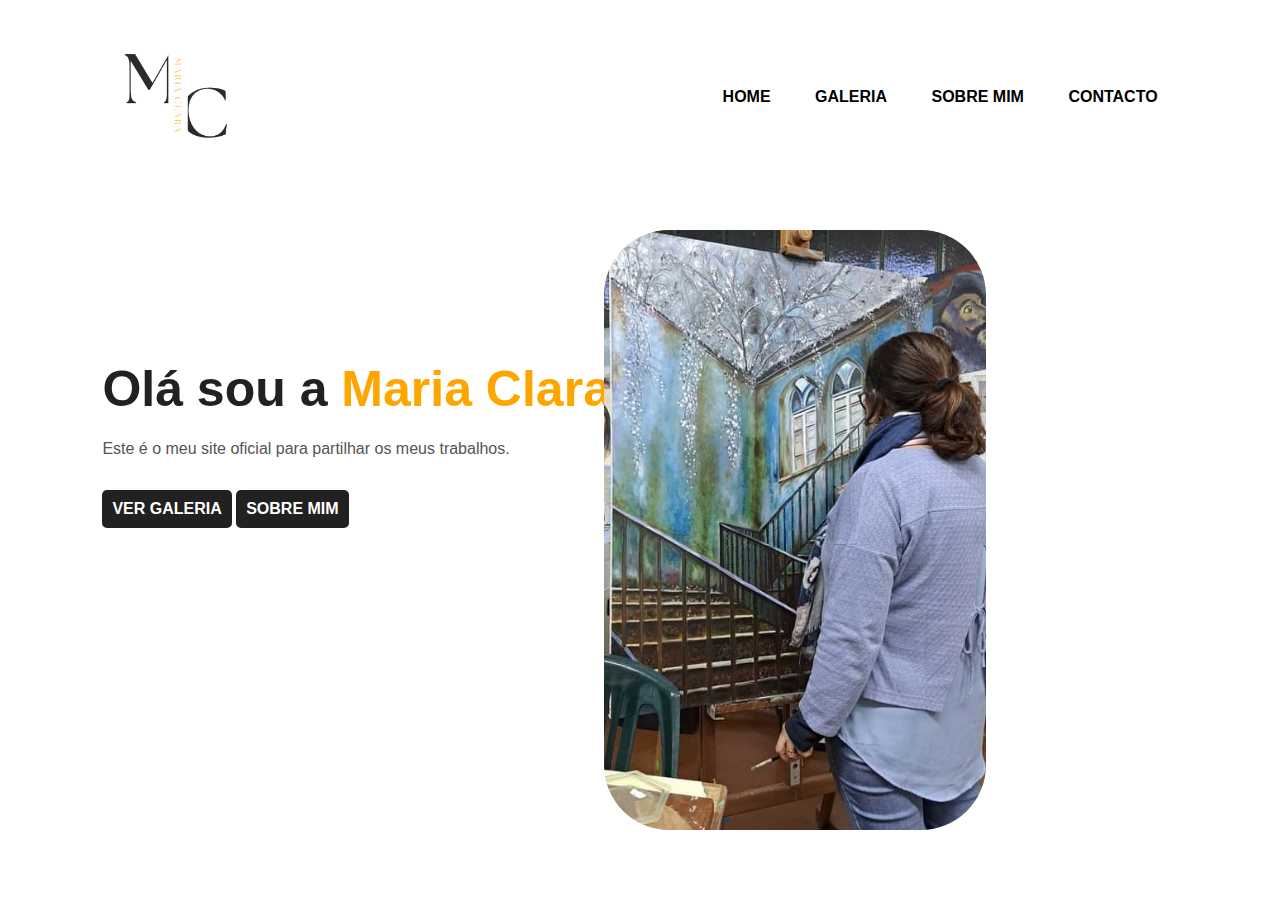
<file: index.html>
<!DOCTYPE html>
<html lang="en">
<head>
  <meta charset="UTF-8">
  <meta http-equiv="X-UA-Compatible" content="IE=edge">
  <meta name="viewport" content="width=device-width, initial-scale=1.0">
  <link rel="stylesheet" href="index.css">
  <title>index</title>
</head>
<body>
  <div class="hero"> 
    <nav>
      <a href="index.html"><img src="images/C WITHOUT BG.png"></a>
      <ul>
        <li><a href="index.html">HOME</a></li>
        <li><a href="galeria.html">GALERIA</a></li>
        <li><a href="aboutme.html">SOBRE MIM</a></li>
        <li><a href="contact.html">CONTACTO</a></li>
      </ul>
    </nav>
    <div class="details">
      <h1>Olá sou a <span>Maria Clara</span></h1>
      <p>Este é o meu site oficial para partilhar os meus trabalhos.</p>
      <a href="galeria.html">VER GALERIA</a>
      <a href="aboutme.html">SOBRE MIM</a>
      <div class="images">
        <img src="images/pintora.jpg" class="pintora">
      </div>
    </div>
  </div>
</body>
</html>
</file>
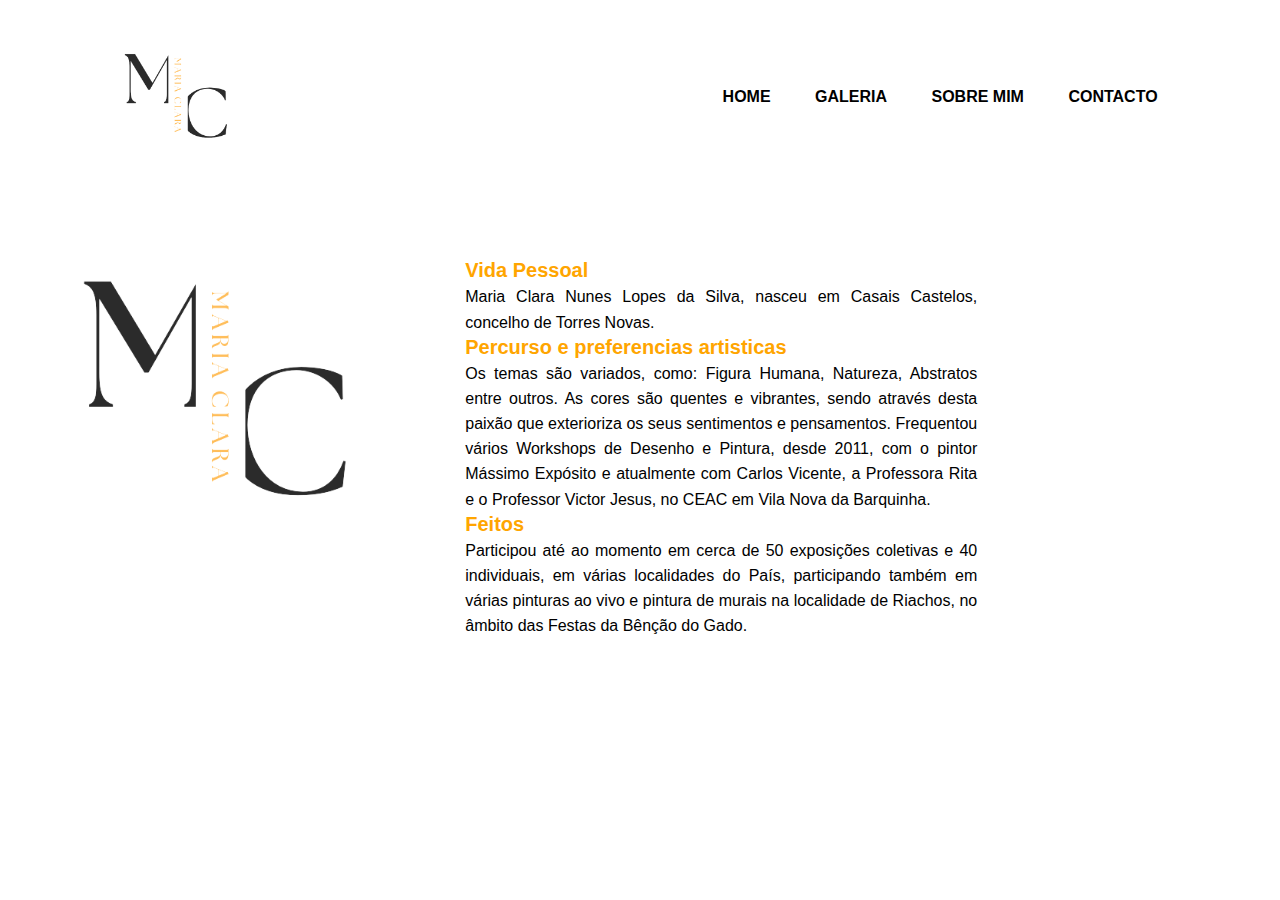
<file: aboutme.html>
<!DOCTYPE html>
<html lang="en">
<head>
  <meta charset="UTF-8">
  <meta http-equiv="X-UA-Compatible" content="IE=edge">
  <meta name="viewport" content="width=device-width, initial-scale=1.0">
  <link rel="stylesheet" href="aboutme.css">
  <title>About me Maria Clara</title>
</head>
<body>
  <div class="hero"> 
    <nav>
      <a href="index.html"><img src="images/C WITHOUT BG.png"></a>
      <ul>
        <li><a href="index.html">HOME</a></li>
        <li><a href="galeria.html">GALERIA</a></li>
        <li><a href="aboutme.html">SOBRE MIM</a></li>
        <li><a href="contact.html">CONTACTO</a></li>
      </ul>
    </nav>
    <div class="img-about">
      <img src="images/C WITHOUT BG.png" alt="biografia">
    </div>
    <div class="biografia">
      <p>
        <span>Vida Pessoal<br></span>
        Maria Clara Nunes Lopes da Silva, nasceu em Casais Castelos, concelho de
        Torres Novas.
        <span><br>Percurso e preferencias artisticas<br></span>
        Os temas são variados, como: Figura Humana, Natureza, Abstratos entre
        outros. As cores são quentes e vibrantes, sendo através desta paixão que
        exterioriza os seus sentimentos e pensamentos.
        Frequentou vários Workshops de Desenho e Pintura, desde 2011, com o pintor
        Mássimo Expósito e atualmente com Carlos Vicente, a Professora Rita e o
        Professor Victor Jesus, no CEAC em Vila Nova da Barquinha.
        <span><br>Feitos<br></span>
        Participou até ao momento em cerca de 50 exposições coletivas e 40
        individuais, em várias localidades do País, participando também em várias
        pinturas ao vivo e pintura de murais na localidade de Riachos, no âmbito das
        Festas da Bênção do Gado.
      </p>
    </div>
  </div>
</body>
</html>
</file>
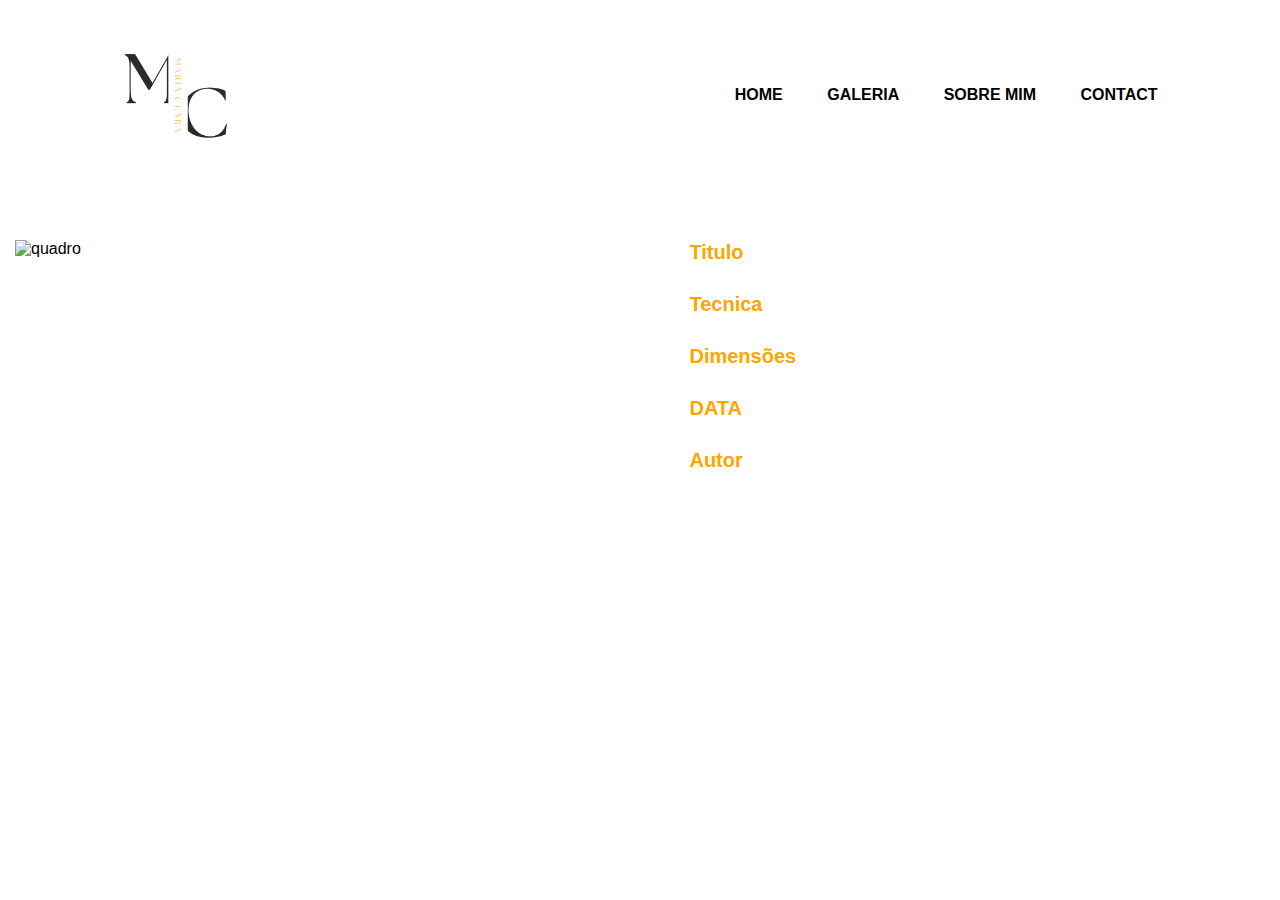
<file: Quadros/paginasQuadros/quadro1.html>
<!DOCTYPE html>
<html lang="en">
  <head>
    <meta charset="UTF-8">
    <meta http-equiv="X-UA-Compatible" content="IE=edge">
    <meta name="viewport" content="width=device-width, initial-scale=1.0">
    <link rel="stylesheet" href="quadro1.css">
    <title>Quadro1</title>
  </head>
  <script>
    const queryString = window.location.search;
    const currentUrl = window.location.href;
    const urlParams = new URLSearchParams(queryString);
    const index = urlParams.get('index');
    
    fetch("../../ficheiroqualquer.json")
      .then(res => res.json())
      .then(data => {
        const dataIndex = data[index];
        console.log(dataIndex);
        document.getElementById("titulo").textContent = dataIndex.titulo;
        document.getElementById("tecnica").textContent = dataIndex.tecnica;
        document.getElementById("dimensoes").textContent = dataIndex.dimensoes;
        document.getElementById("data").textContent = dataIndex.data;
        document.getElementById("autor").textContent = dataIndex.autor;
        document.getElementById("imgTag").src = '../' + dataIndex.imgLink;
      });
  </script>
  
  <body>
    <div class="hero"> 
      <nav>
        <img src="/images/C WITHOUT BG.png" alt="Maria Clara">
        <ul>
          <li><a href="/index.html">HOME</a></li>
          <li><a href="/galeria.html">GALERIA</a></li>
          <li><a href="/aboutme.html">SOBRE MIM</a></li>
          <li><a href="/contact.html">CONTACT</a></li>
        </ul>
      </nav>
      <div class="img-about">
        <img id="imgTag" alt="quadro">
      </div>
      <div class="quadro">
        <p >
          <span>Titulo<br></span>
          <div id="titulo">
          </div>
        </p>
        <p>
          <span><br>Tecnica<br></span>
          <div id="tecnica">
          </div>
        </p>
        <p >
          <span><br>Dimensões<br></span>
          <div id="dimensoes">
            </div>
        </p>
        <p>
          <span><br>DATA<br></span>
          <div id="data"></div>
        </p>
        <p >
          <span><br>Autor<br></span>
          <div id="autor"></div>
        </p>
      </div>
    </div>
  </body>
</html>
</file>
<file: index.css>
*{
  margin: 0;
  padding: 0;
  font-family: sans-serif;
}

.hero{
  position: relative;
  width: 100%;
  height: 100vh;
  background: #ffff;
}

nav{
  display: flex;
  width: 84%;
  margin: auto;
  padding: 20px 0;
  align-items: center;
  justify-content: space-between;
}

nav img{
  height: 150px;
  width: 150px;
}

nav ul li{
  display: inline-block;
  list-style: none;
  margin: 10px 20px;
}

nav ul li a{
  text-decoration: none;
  color: black;
  font-weight: bold;
}

nav ul li a:hover{
  color: orange;
}

.details{
  margin-left: 8%;
  margin-top: 13%;
}

.details h1{
  font-size: 50px;
  color: #212121;
  margin-bottom: 20px;
}

span{
  color: orange;
}

.details p{
  color: #555;
  line-height: 22px;
}

.details a{
  background: #212121;
  padding: 10px 10px;
  text-decoration: none;
  font-weight: bold;
  color: #fff;
  display: inline-block;
  margin: 30px 0;
  border-radius: 5px;
}

.images{
  width: 45%;
  height: 80%;
  position: absolute;

  bottom: 0;
  right: 100px;
}

.pintora{
  margin-top: 50px;
  height: 600px;
  border-radius: 65px;

}

@media only screen and (max-width: 769px){
  .pintora{
  display: none;
}
}

@media only screen and (max-width: 820px){
  .pintora{
    height: 50%;
    width: 50%;
    margin-top: 300px;
}
}
</file>
<file: aboutme.css>
*{
  margin: 0;
  padding: 0;
  font-family: sans-serif;
  background: #ffff;
}

html, body {
  min-height: 100%;
}
.hero{
  width: 100%;
  height: 100%;
}

nav{
  display: flex;
  width: 84%;
  margin: auto;
  padding: 20px 0;
  align-items: center;
  justify-content: space-between;
}

nav img{
  height: 150px;
  width: 150px;
}

nav ul li{
  display: inline-block;
  list-style: none;
  margin: 10px 20px;
}

nav ul li a{
  text-decoration: none;
  color: black;
  font-weight: bold;
}

nav ul li a:hover{
  color: orange;
}

.img-about{
  display: inline-block;
  vertical-align: top;
  width: 30%;
  padding: 0% 2% 5% 2%;
}

.img-about img{
  width: 100%; 

}

.biografia{
  width: 40%;
  display: inline-block;
  vertical-align: top;
  padding: 5% 2% 5% 2%;
}

.biografia p{
  display: block;
  text-align: justify;
  line-height: 25px;
}

.biografia span{
  color: orange;
  font-weight: bold;
  font-size: 20px;
}
</file>
<file: Quadros/paginasQuadros/quadro1.css>
*{
  margin: 0;
  padding: 0;
  font-family: sans-serif;
  background: #ffff;
}

html, body {
  min-height: 100%;
}
.hero{
  width: 100%;
  height: 100%;
}

nav{
  display: flex;
  width: 84%;
  margin: auto;
  padding: 20px 0;
  align-items: center;
  justify-content: space-between;
}

nav img{
  height: 150px;
  width: 150px;
}

nav ul li{
  display: inline-block;
  list-style: none;
  margin: 10px 20px;
}

nav ul li a{
  text-decoration: none;
  color: black;
  font-weight: bold;
}

nav ul li a:hover{
  color: orange;
}

.img-about{
  display: inline-block;
  width: 50%;
  vertical-align: top;
  padding: 50px 15px 25px 15px;
}

.img-about img{
  width: 100%;
}

.quadro{
  width: 40%;
  display: inline-block;
  vertical-align: top;
  padding: 50px 15px 50px 15px;
}

.quadro p{
  display: block;
  text-align: justify;
  line-height: 25px;
}

.quadro span{
  color: orange;
  font-weight: bold;
  font-size: 20px;
}
</file>
